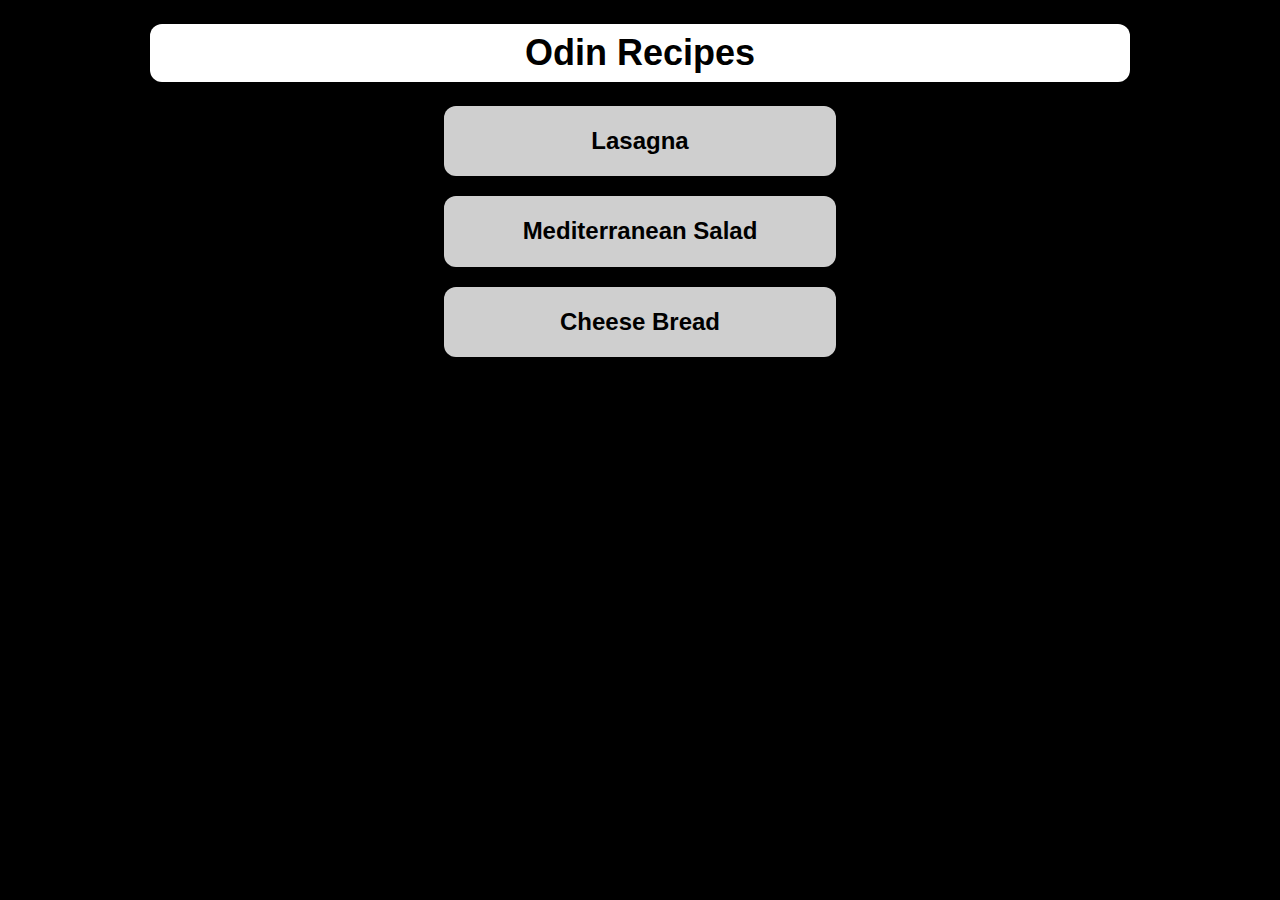
<file: index.html>
<!DOCTYPE html>
<html lang="en">
    <head>
        <meta charset="utf-8">
        <title>Odin Recipes</title>
        <link rel="stylesheet"  href="style.css">

    </head>

    <body>
        <h1>Odin Recipes</h1>
        <div class="options">
            <a href="./recipes/lasagna.html" class="recipe">Lasagna</a>
            <a href="./recipes/salad.html" class="recipe">Mediterranean Salad</a>
            <a href="./recipes/cheesebread.html" class="recipe">Cheese Bread</a>

        </div>
    


    </body>



</html>
</file>
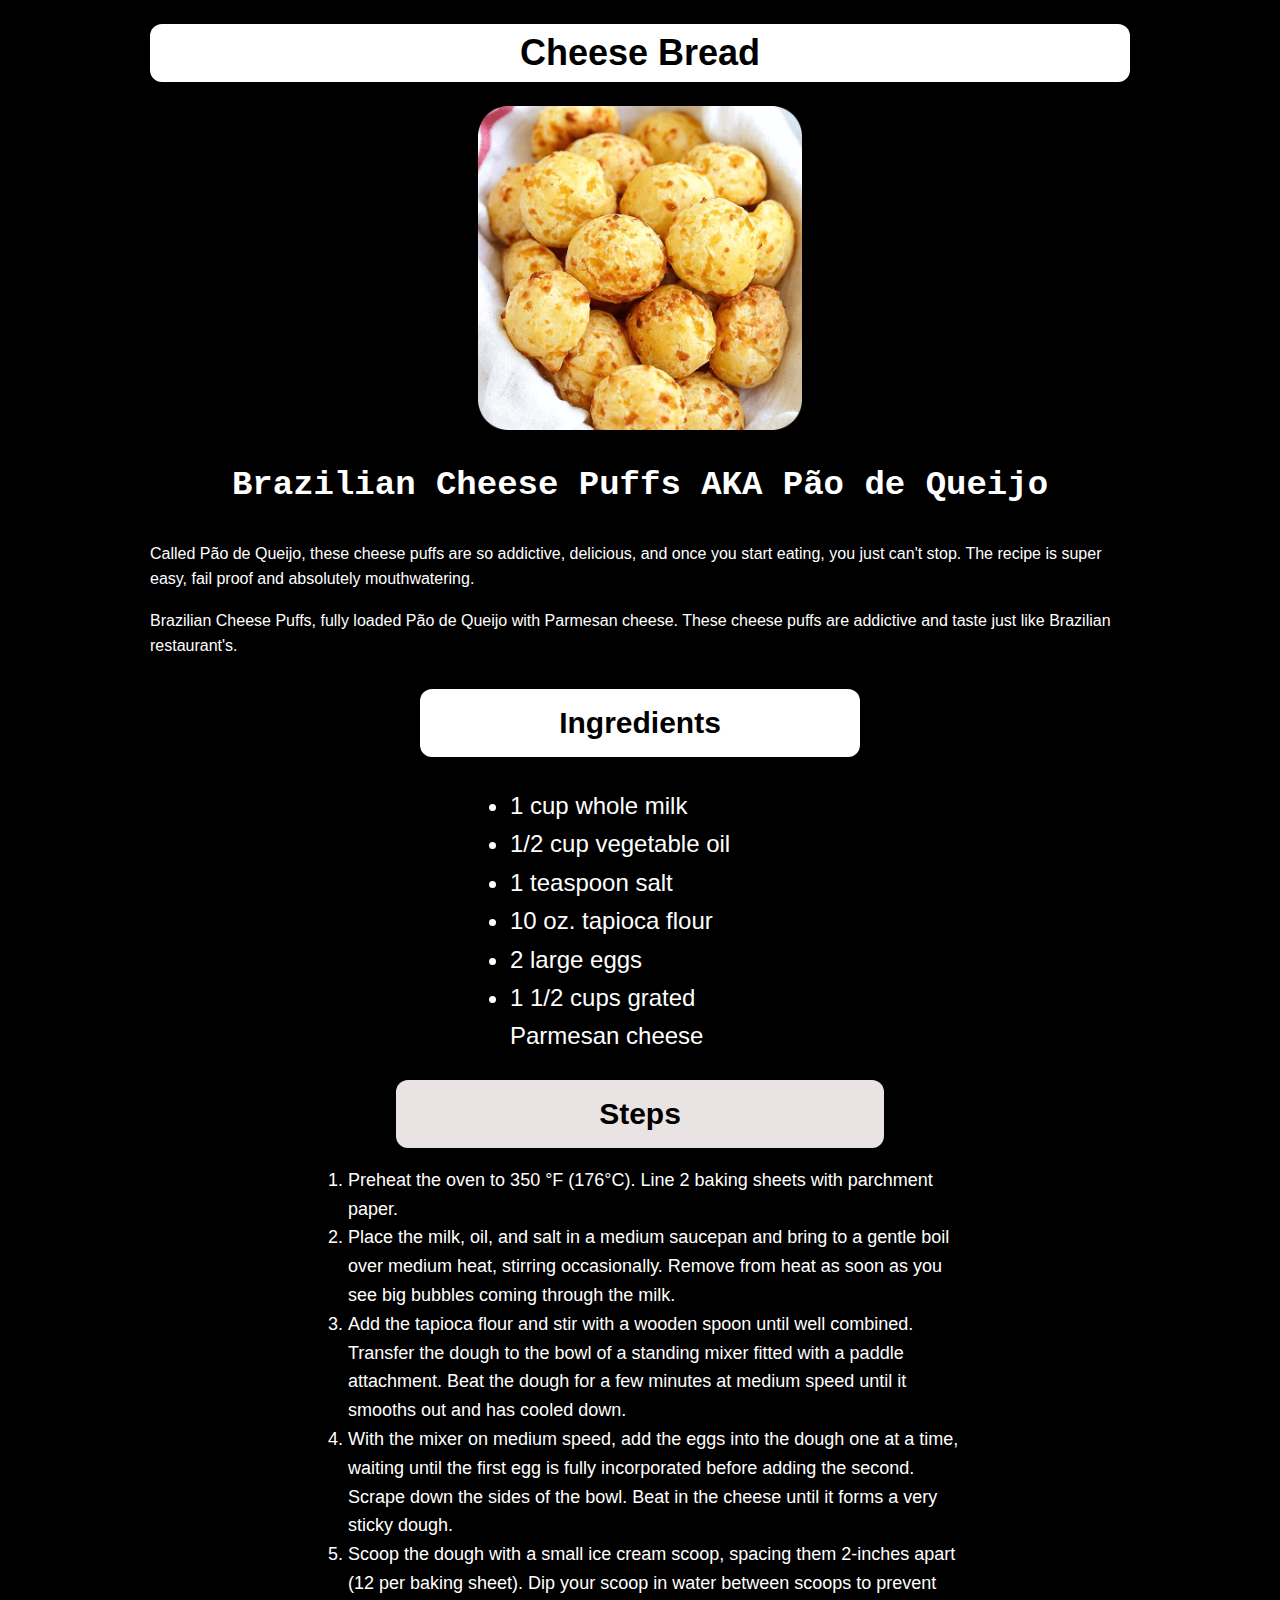
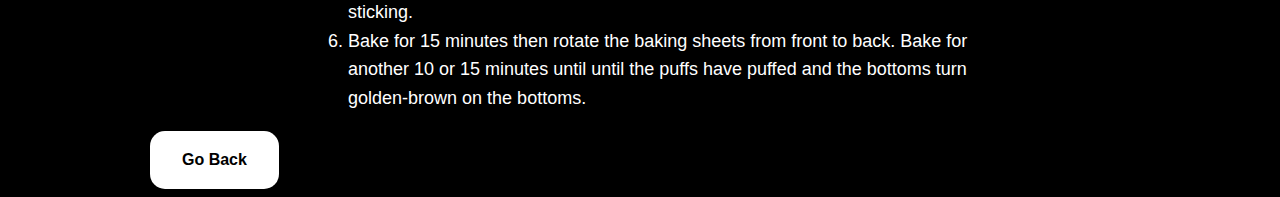
<file: recipes/cheesebread.html>
<!DOCTYPE html>
<html lang="en">
    <head>
        <meta charset="utf-8">
        <title>Cheese Bread</title>
        <link rel="stylesheet" href="../style.css">
    </head>

    <body>
        <h1>Cheese Bread</h1>
        <img src="../images/cheese_bread.png" alt="Cheese Bread Photo">
        <h2 class="subtitle">Brazilian Cheese Puffs AKA Pão de Queijo</h2>
        <p>Called Pão de Queijo, these cheese puffs are so addictive, delicious, and once you start eating, you just can't stop. The recipe is super easy, fail proof and absolutely mouthwatering.</p>
        <p>Brazilian Cheese Puffs, fully loaded Pão de Queijo with Parmesan cheese. These cheese puffs are addictive and taste just like Brazilian restaurant's.</p>
    <div class="content">
        <h3 class="section">Ingredients</h3>
        <ul>
            <li>1 cup whole milk</li>
            <li>1/2 cup vegetable oil</li>
            <li>1 teaspoon salt</li>
            <li>10 oz. tapioca flour</li>
            <li>2 large eggs</li>
            <li>1 1/2 cups grated Parmesan cheese</li>
        </ul>
    </div>
    <div class="content steps">
        <h3 id="step" class="section">Steps</h3>
        <ol>
            <li>Preheat the oven to 350 °F (176°C). Line 2 baking sheets with parchment paper.</li>
            <li>Place the milk, oil, and salt in a medium saucepan and bring to a gentle boil over medium heat, stirring occasionally. Remove from heat as soon as you see big bubbles coming through the milk.</li>
            <li>Add the tapioca flour and stir with a wooden spoon until well combined. Transfer the dough to the bowl of a standing mixer fitted with a paddle attachment. Beat the dough for a few minutes at medium speed until it smooths out and has cooled down.</li>
            <li>With the mixer on medium speed, add the eggs into the dough one at a time, waiting until the first egg is fully incorporated before adding the second. Scrape down the sides of the bowl. Beat in the cheese until it forms a very sticky dough.</li>
            <li>Scoop the dough with a small ice cream scoop, spacing them 2-inches apart (12 per baking sheet). Dip your scoop in water between scoops to prevent sticking.</li>
            <li>Bake for 15 minutes then rotate the baking sheets from front to back. Bake for another 10 or 15 minutes until until the puffs have puffed and the bottoms turn golden-brown on the bottoms.</li>
        </ol>
    </div>

        <a href="../index.html">
            <button class="button1">Go Back</button>
        </a>
        

        
    </body>
</html>
</file>
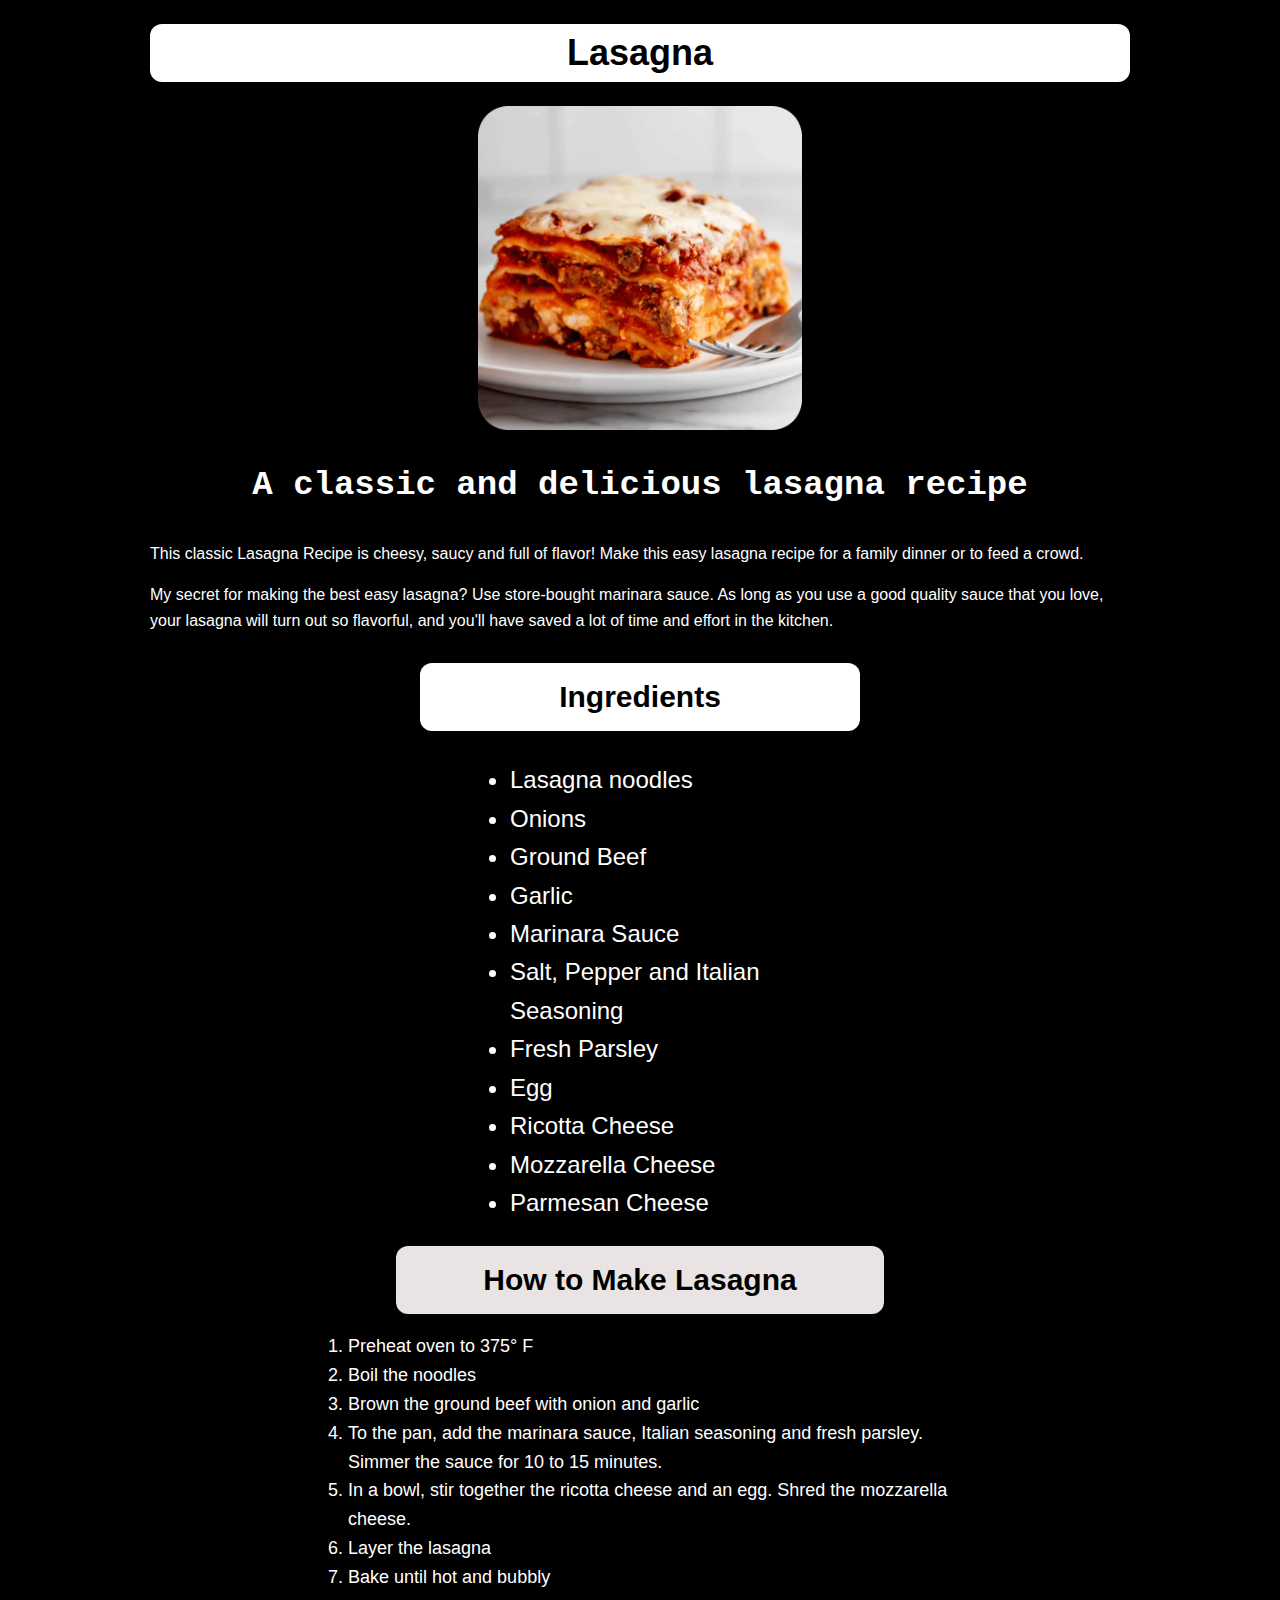
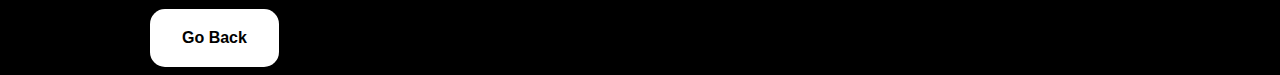
<file: recipes/lasagna.html>
<!DOCTYPE html>
<html lang="en">
    <head>
        <meta charset="utf-8">
        <title>Lasagna Recipe</title>
        <link rel="stylesheet" href="../style.css">

    </head>

    <body>
        <h1>Lasagna</h1>
        <img src="../images/lasagna.png" alt="Lasagna Photo">
        <h2 class="subtitle">A classic and delicious lasagna recipe</h2>
        <p>This classic Lasagna Recipe is cheesy, saucy and full of flavor! Make this easy lasagna recipe for a family dinner or to feed a crowd.</p>
        <p>My secret for making the best easy lasagna? Use store-bought marinara sauce. As long as you use a good quality sauce that you love, your lasagna will turn out so flavorful, and you'll have saved a lot of time and effort in the kitchen.</p>
    
        <div class="content">
            <h3 class="section">Ingredients</h3>
        <ul>
            <li>Lasagna noodles</li>
            <li>Onions</li>
            <li>Ground Beef</li>
            <li>Garlic</li>
            <li>Marinara Sauce</li>
            <li>Salt, Pepper and Italian Seasoning</li>
            <li>Fresh Parsley</li>
            <li>Egg</li>
            <li>Ricotta Cheese</li>
            <li>Mozzarella Cheese</li>
            <li>Parmesan Cheese</li>
        </ul>
        </div>
    
        <div class="content steps">
            <h3 id="step" class="section">How to Make Lasagna</h3>
        <ol>
            <li>Preheat oven to 375° F</li>
            <li>Boil the noodles</li>
            <li>Brown the ground beef with onion and garlic</li>
            <li>To the pan, add the marinara sauce, Italian seasoning and fresh parsley. Simmer the sauce for 10 to 15 minutes.</li>
            <li>In a bowl, stir together the ricotta cheese and an egg. Shred the mozzarella cheese.</li>
            <li>Layer the lasagna</li>
            <li>Bake until hot and bubbly</li>
        </ol>
        </div>
        <a href="../index.html">
            <button class="button1">Go Back</button>
        </a>
    </body>


</html>
</file>
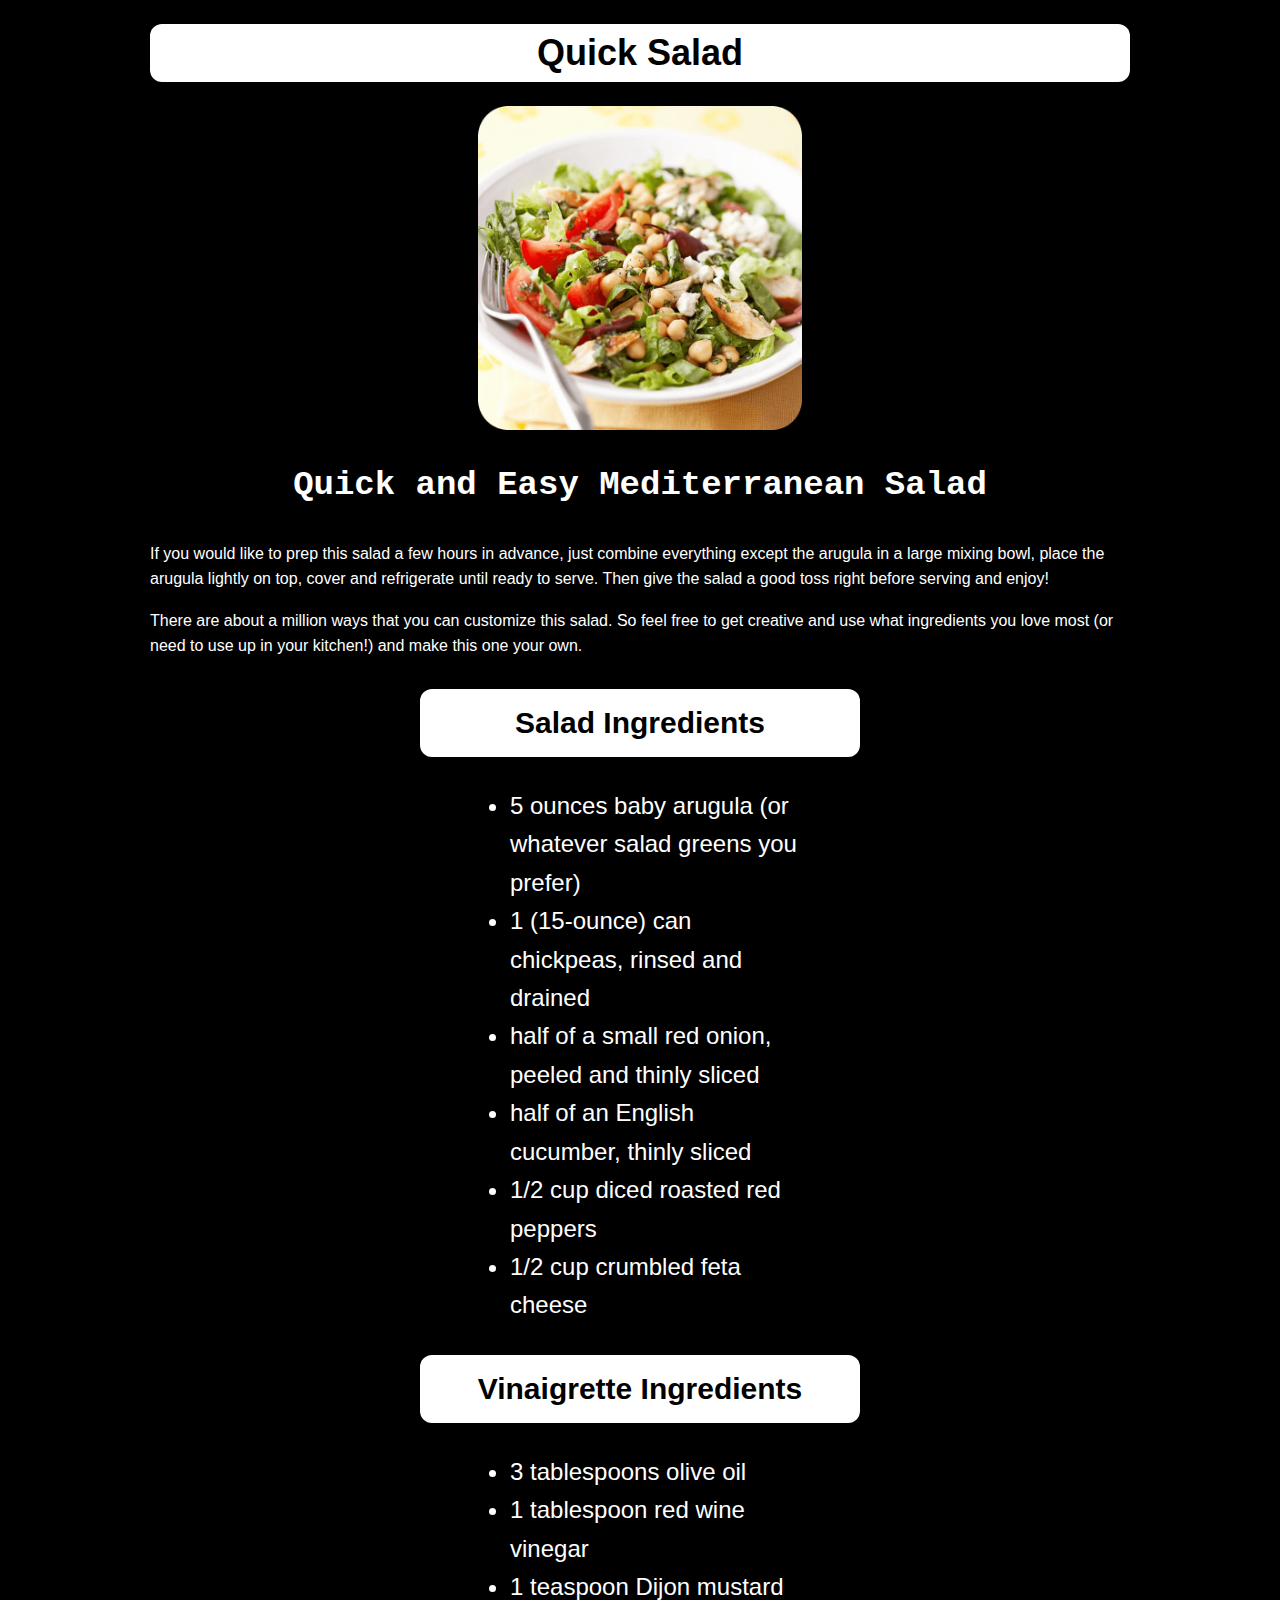
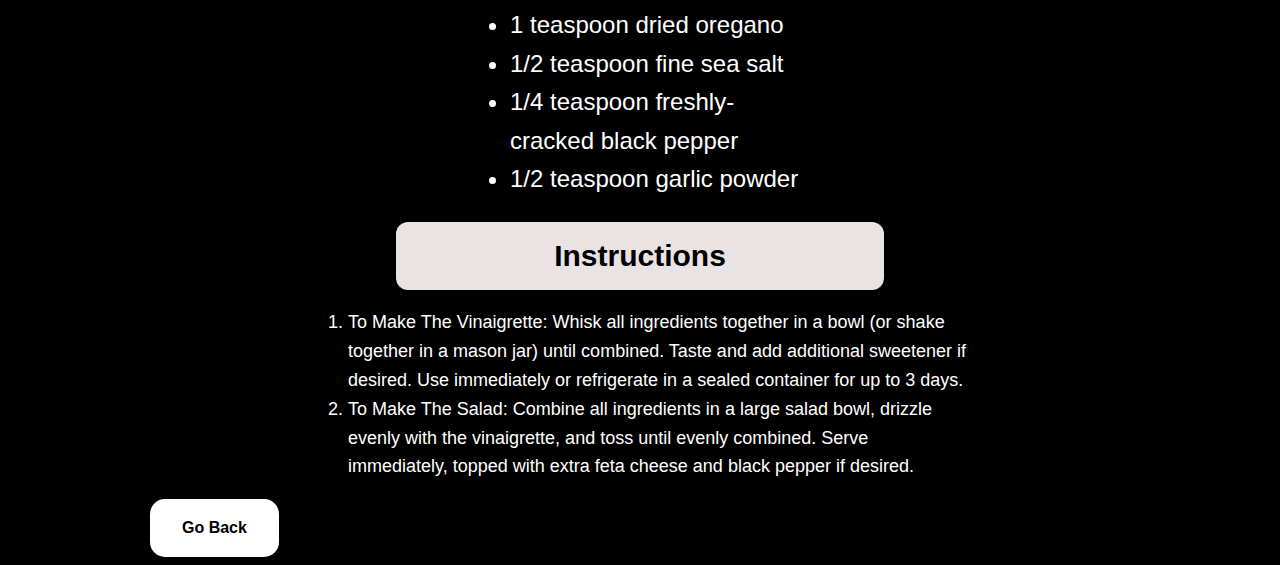
<file: recipes/salad.html>
<!DOCTYPE html>
<html lang="en">
    <head>
        <meta charset="utf-8">
        <title>Salad</title>
        <link rel="stylesheet" href="../style.css">
    </head>
    <body>
        <h1>Quick Salad</h1>
        <img src="../images/salad.png" alt="Mediterranean Salad Photo">
        <h2 class="subtitle">Quick and Easy Mediterranean Salad</h2>
        <p>If you would like to prep this salad a few hours in advance, just combine everything except the arugula in a large mixing bowl, place the arugula lightly on top, cover and refrigerate until ready to serve. Then give the salad a good toss right before serving and enjoy!</p>
        <p>There are about a million ways that you can customize this salad. So feel free to get creative and use what ingredients you love most (or need to use up in your kitchen!) and make this one your own.</p>
    <div class="content">
        <h3 class="section">Salad Ingredients</h3>
        <ul>
            <li>5 ounces baby arugula (or whatever salad greens you prefer)</li>
            <li>1 (15-ounce) can chickpeas, rinsed and drained</li>
            <li>half of a small red onion, peeled and thinly sliced</li>
            <li>half of an English cucumber, thinly sliced</li>
            <li>1/2 cup diced roasted red peppers</li>
            <li>1/2 cup crumbled feta cheese</li>
        </ul>
        <h3 class="section">Vinaigrette Ingredients</h3>
        <ul>
            <li>3 tablespoons olive oil</li>
            <li>1 tablespoon red wine vinegar</li>
            <li>1 teaspoon Dijon mustard</li>
            <li>1 teaspoon dried oregano</li>
            <li>1/2 teaspoon fine sea salt</li>
            <li>1/4 teaspoon freshly-cracked black pepper</li>
            <li>1/2 teaspoon garlic powder</li>
        </ul>
    </div>

    <div class="content steps">
        <h3 id="step" class="section">Instructions</h3>
        <ol>
            <li>To Make The Vinaigrette: Whisk all ingredients together in a bowl (or shake together in a mason jar) until combined.  Taste and add additional sweetener if desired.  Use immediately or refrigerate in a sealed container for up to 3 days.</li>
            <li>To Make The Salad: Combine all ingredients in a large salad bowl, drizzle evenly with the vinaigrette, and toss until evenly combined.  Serve immediately, topped with extra feta cheese and black pepper if desired.</li>
        </ol>
    </div>
        <a href="../index.html">
            <button class="button1">Go Back</button>
        </a>



    </body>
</html>
</file>
<file: style.css>
* {
    font-family:Arial, Helvetica, sans-serif;
    background-color: #000000;
    color: white;
    margin-left: 50px;
    margin-right: 50px;
    line-height: 160%;
}

h1 {
    font-size: 36px;
    font-weight: 800;
    text-align: center;
    background-color: white;
    border-radius: 12px;
    color: #000000;
}

.subtitle {
    font-family: monospace;
    font-size: 34px;
    text-align: center;
}

img {
    display: block;
    width: 30%;
    height: auto;
    margin: auto;
}

.content {
    width: 50%;
    margin: auto;
    font-size: 24px;
}

.content .section {
    background-color: #FFFFFF;
    color: black;
    border-radius: 12px;
    font-size: 30px;
    text-align: center;
    padding: 10px 28px;
}

.content.steps {
    width: 80%;
    font-size: 18px;
}

#step {
    background-color: #e9e3e3;
    color: #000000;
    width: 50%;
    margin: auto;

}

.button1 {
    border-radius: 15px;
    border: white;
    background-color: white;
    color: black;
    padding: 16px 32px;
    text-align: center;
    display: inline-block;
    font-size: 16px;
    font-weight: 800;
    margin: auto;
}

.button1:hover {
    background-color: #cfcfcf;
    border: #cfcfcf;
}

.options .recipe {
    background-color: #cfcfcf;
    color: #000000;
    font-size: 24px;
    font-weight: 800;
    display:list-item;
    margin: 20px 30%;
    padding: 16px 32px;
    border-radius: 12px;
    text-align: center;
    text-decoration: none;

}

.recipe:hover {
    background-color: white;
}
</file>
